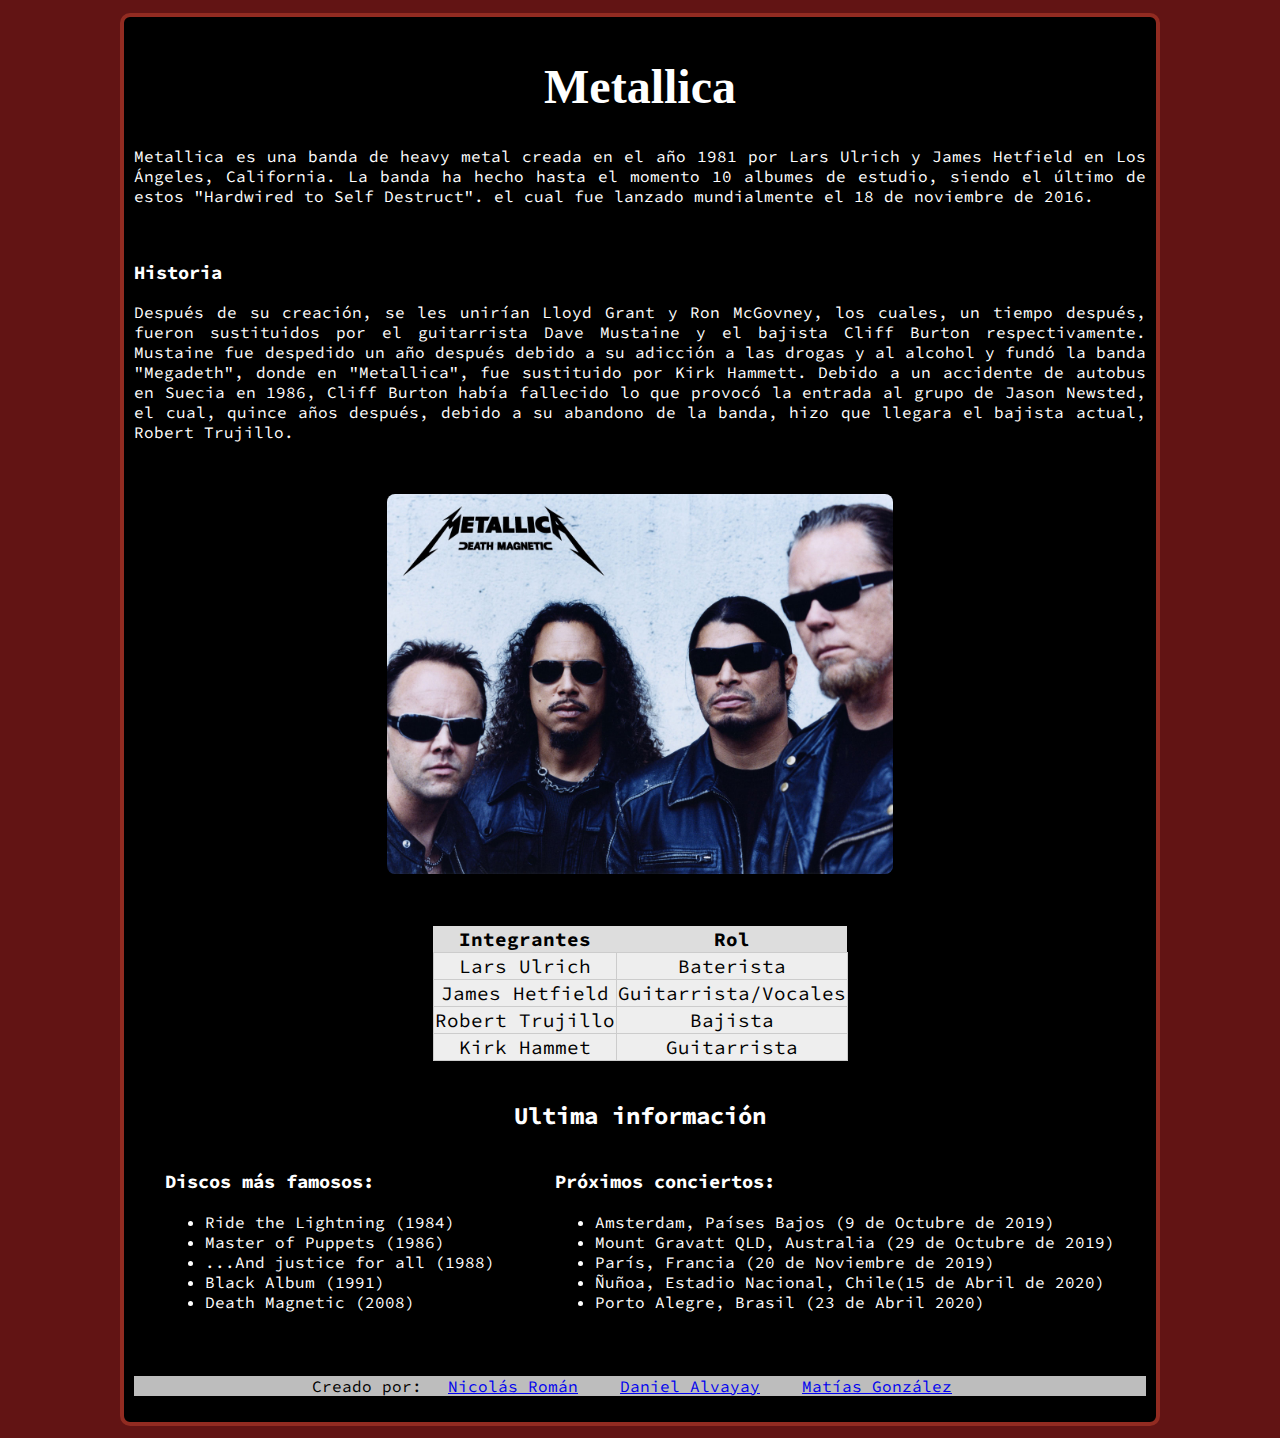
<file: index.html>
<!DOCTYPE html>
<html>
  <head>
    <meta charset="utf-8">
    <title>Metallica Página Web</title>
    <link href="https://fonts.googleapis.com/css?family=Permanent+Marker|Source+Code+Pro&display=swap" rel="stylesheet"> 
    <link rel="stylesheet" href="index.css">
  </head>
  <body>
    <div id="everything">
    <h1>Metallica</h1>
    <p>Metallica es una banda de heavy metal creada en el año 1981
      por Lars Ulrich y James Hetfield en Los Ángeles, California. La banda
      ha hecho hasta el momento 10 albumes de estudio, siendo el último de estos
      "Hardwired to Self Destruct". el cual fue lanzado mundialmente el 18 de noviembre de 2016.</p>
    <br><h3>Historia</h3>
    <p>Después de su creación, se les unirían Lloyd Grant y Ron McGovney, los cuales, un tiempo después, 
      fueron sustituidos por el guitarrista Dave Mustaine y el bajista Cliff Burton respectivamente.
      Mustaine fue despedido un año después debido a su adicción a las drogas y al alcohol y fundó la banda "Megadeth", donde
      en "Metallica", fue sustituido por Kirk Hammett. Debido a un accidente de autobus en Suecia en 1986, Cliff Burton había fallecido
      lo que provocó la entrada al grupo de Jason Newsted, el cual, quince años después, debido a su abandono de la banda, hizo que
      llegara el bajista actual, Robert Trujillo.
      </p>
    <br>
    <img src="metallica.jpg" alt="Foto del los integrantes de Metallica">
    <br>
    <table id="tabla">
      <tr>
        <th>Integrantes</th>
        <th>Rol</th>
      </tr>
      <tr>
        <td>Lars Ulrich</td>
        <td>Baterista</td>
      </tr>
      <tr>
        <td>James Hetfield</td>
        <td>Guitarrista/Vocales</td>
      </tr>
      <tr>
        <td>Robert Trujillo</td>
        <td>Bajista</td>
      </tr>
      <tr>
        <td>Kirk Hammet</td>
        <td>Guitarrista</td>
      </tr>
    </table>
    <br>
    <section id="band-last-info">
      <h2>Ultima información</h2>
        <div id="list-container">
          <article>
            <h3>Discos más famosos:</h3>
            <ul>
              <li>Ride the Lightning (1984)</li>
              <li>Master of Puppets (1986)</li>
              <li>...And justice for all (1988)</li>
              <li>Black Album (1991)</li>
              <li>Death Magnetic (2008)</li>

            </ul>
          </article>

          <article>
            <h3>Próximos conciertos:</h3>
            <ul>
              <li>Amsterdam, Países Bajos (9 de Octubre de 2019) </li>
              <li>Mount Gravatt QLD, Australia (29 de Octubre de 2019)</li>
              <li>París, Francia (20 de Noviembre de 2019)</li>
              <li>Ñuñoa, Estadio Nacional, Chile(15 de Abril de 2020)</li>
              <li>Porto Alegre, Brasil (23 de Abril 2020)</li>
            </ul>
          </article>
        </div>
      </section>
    <footer>
      <p>Creado por:
      <a href="roman.html" target="_blank">Nicolás Román</a>
      <a href="Daniel\daniel.html" target="_blank">Daniel Alvayay</a>
      <a href="Matias\matias.html" target="_blank">Matías González</a>
      </p>
    </footer>
    </div>
  </body>
</html>
</file>
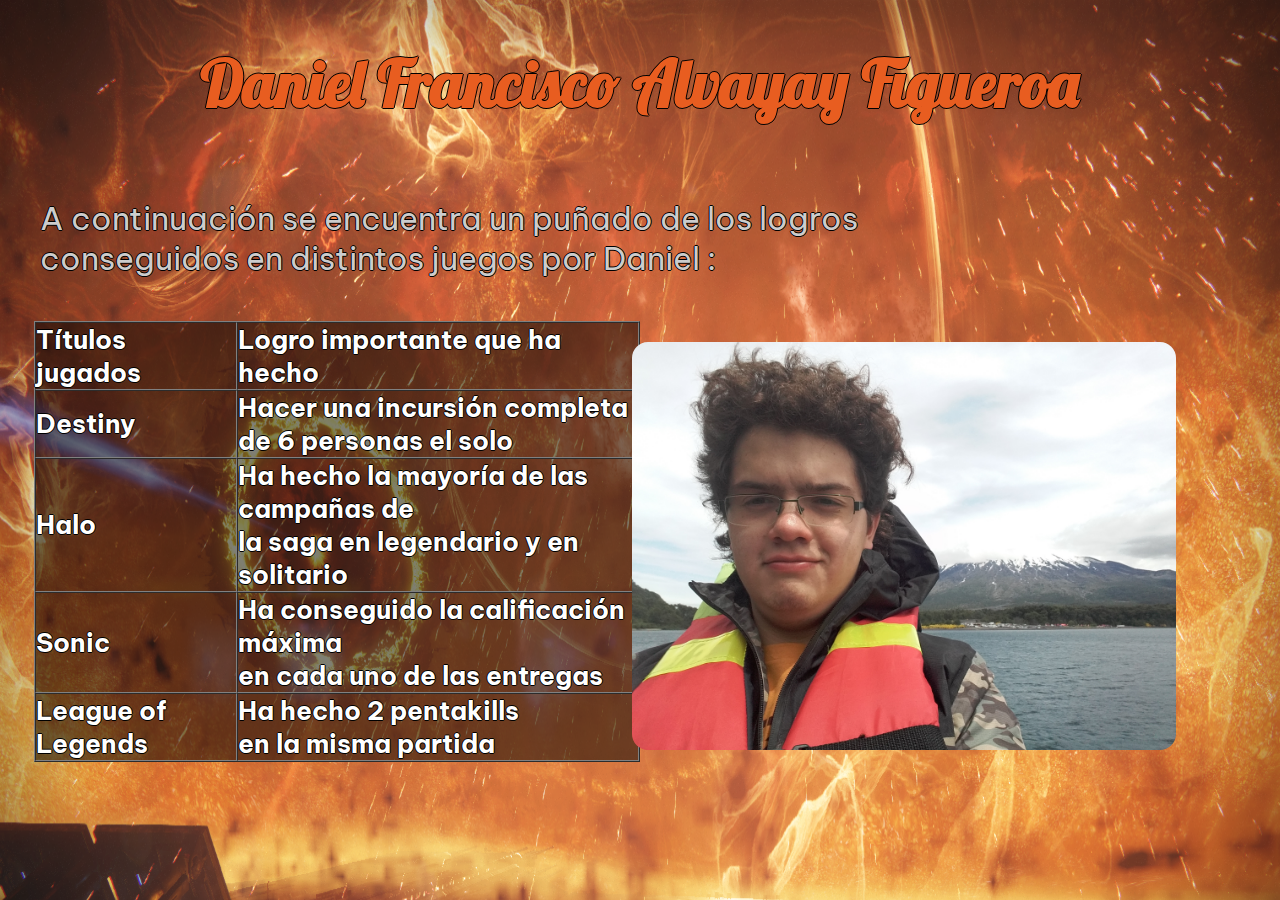
<file: Daniel/daniel.html>
<!DOCTYPE html>
<html lang="en" dir="ltr">
  <head>
    <meta charset="utf-8">
    <title>Daniel Alvayay</title>
    <link href="https://fonts.googleapis.com/css?family=Be+Vietnam|Lobster&display=swap" rel="stylesheet">
    <link rel="stylesheet" href="daniel.css">
  </head>
  <body>
    <div class="texto">
    <h1>Daniel Francisco Alvayay Figueroa</h1>
    <p>
      A continuación se encuentra un puñado de los logros<br>
       conseguidos en distintos juegos por Daniel :
    </p>
    <img src="20171209_121630.jpg" alt="Yo.jpg">
    <div class="tb">
    <table id=tabla>
      <table border="1" cellpadding="0" cellspacing="0" width="50%">
      <tr>
        <th>Títulos jugados</th>
        <th>Logro importante que ha hecho</th>
      </tr>
      <tr>
        <th>Destiny</th>
        <th>Hacer una incursión completa <br> de 6 personas el solo</th>
      </tr>
      <tr>
        <th>Halo</th>
        <th>Ha hecho la mayoría de las campañas de <br>la saga en legendario y en solitario
        </th>
      </tr>
      <tr>
        <th>Sonic</th>
        <th>Ha conseguido la calificación máxima <br>
        en cada uno de las entregas </th>
      </tr>
      <tr>
        <th>League of Legends</th>
        <th>Ha hecho 2 pentakills<br> en la misma partida</th>
      </tr>
    </table>
  </div>
</div>
  </body>
</html>
</file>
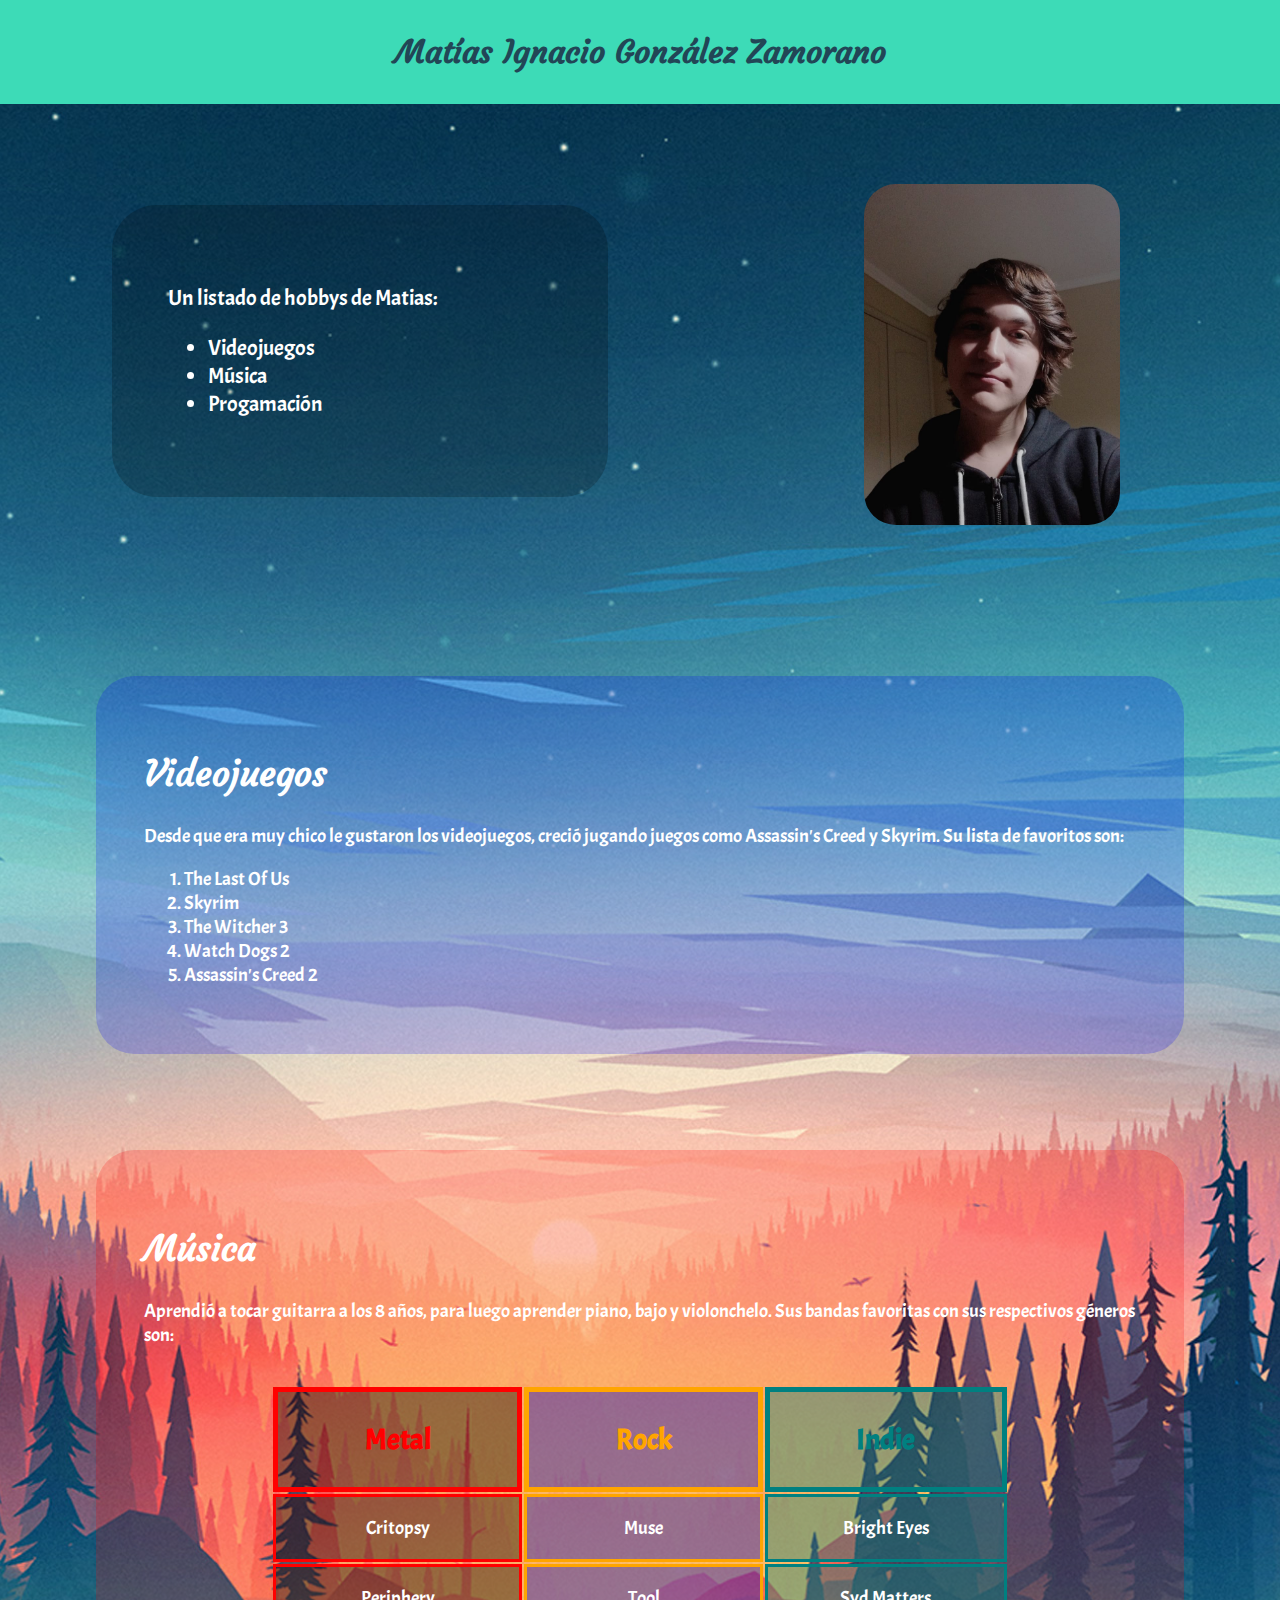
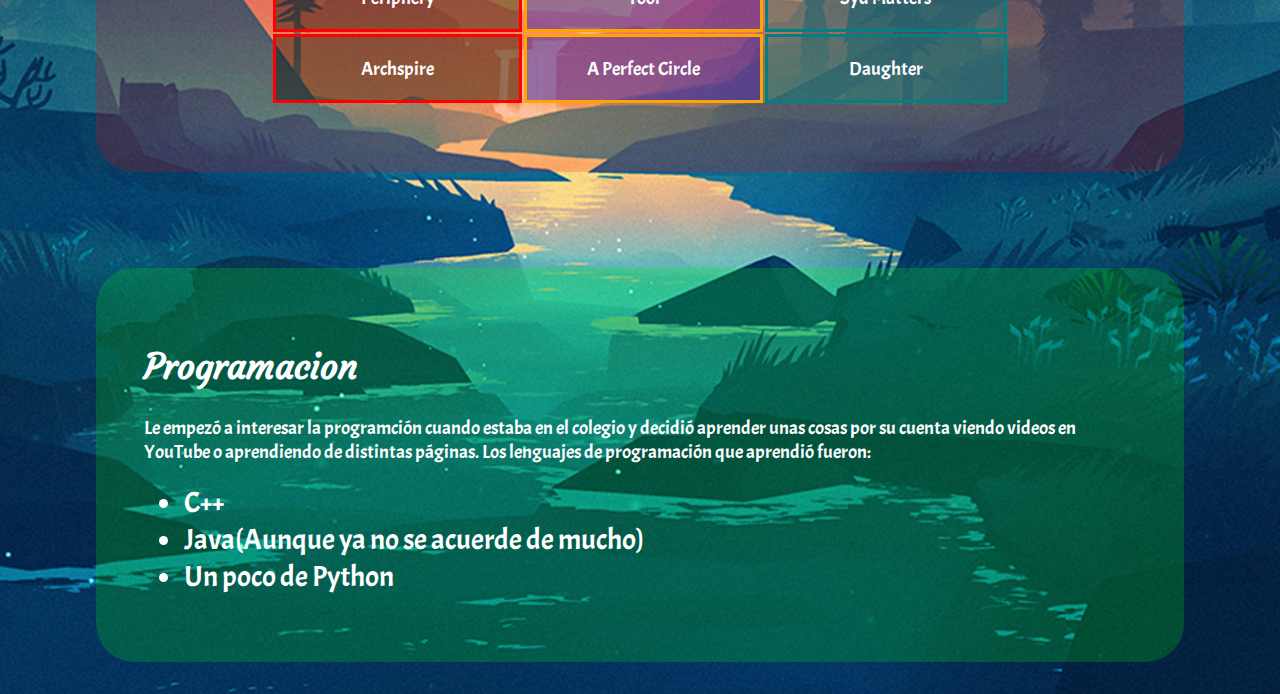
<file: Matias/matias.html>
<!DOCTYPE html>
<html>
  <head>
    <meta charset="UTF-8">
    <title>Curiosidades de Matías</title>
    <link href="https://fonts.googleapis.com/css?family=Acme|Courgette&display=swap" rel="stylesheet"> 
    <link href="matias.css" rel="stylesheet">
  </head>
  <body>
    <h1>Matías Ignacio González Zamorano</h1>
    <div id="cuerpo">
      <img src="foto.jpg" alt="Una foto de Matías">
      <div id="intro">
        <p>Un listado de hobbys de Matias:</p>
        <ul>
          <li>Videojuegos</li>
          <li>Música</li>
          <li>Progamación</li>
        </ul>
      </div>
      <div id="videojuegos">
        <h2>Videojuegos</h2>
        <p>Desde que era muy chico le gustaron los videojuegos, creció jugando juegos como Assassin's Creed y Skyrim. Su lista de favoritos son:</p>
        <ol>
          <li>The Last Of Us</li>
          <li>Skyrim</li>
          <li>The Witcher 3</li>
          <li>Watch Dogs 2</li>
          <li>Assassin's Creed 2</li>
        </ol>
      </div>
      <div id="musica">
        <h2>Música</h2>
        <p>Aprendió a tocar guitarra a los 8 años, para luego aprender piano, bajo y violonchelo. Sus bandas favoritas con sus respectivos géneros son:</p>
        <table>
          <tr>
            <th class="metal">Metal</th>
            <th class="rock">Rock</th>
            <th class="indie">Indie</th>
          </tr>
          <tr>
            <td class="metal">Critopsy</td>
            <td class="rock">Muse</td>
            <td class="indie">Bright Eyes</td>
          </tr>
          <tr>
            <td class="metal">Periphery</td>
            <td class="rock">Tool</td>
            <td class="indie">Syd Matters</td>
          </tr>
          <tr>
            <td class="metal">Archspire</td>
            <td class="rock">A Perfect Circle</td>
            <td class="indie">Daughter</td>
          </tr>
        </table>
      </div>
      <div id="programacion">
        <h2>Programacion</h2>
        <p>Le empezó a interesar la programción cuando estaba en el colegio y decidió aprender unas cosas por su cuenta viendo videos en YouTube o aprendiendo de distintas páginas. Los lenguajes de programación que aprendió fueron:</p>
        <ul>
          <li>C++</li>
          <li>Java(Aunque ya no se acuerde de mucho)</li>
          <li>Un poco de Python</li>
        </ul>
      </div>
    </div>
  </body>
</html>
</file>
<file: index.css>
body {
  background-color: #621414;
  font-family: "Source Code Pro", monospace;
  text-align: justify;
  color: white;
}
#everything {
  margin: auto;
  width: 80%;
  border: 4px solid #922b21;
  border-radius: 10px;
  padding: 10px;
  margin-top: 1%;
  margin-bottom: 1%;
  background-color: black;
}

#band-last-info h2 {
  text-align: center;
}

#list-container {
  display: flex;
  justify-content: space-around;
}

img {
	height: 50%;
	width: 50%;
	margin-left: auto;
	margin-right: auto;
	max-width: 100%;
	height: auto;
	display: block;
	margin-top: 1em;
	margin-bottom: 2em;
	border-radius: 0.5em;
}

h1 {
	text-align: center;
	font-family: 'Permanent Marker', cursive;
	font-size: 3em;
}

#tabla {
	border-collapse: collapse;
	font-size: 1.2em;
	margin-left: auto;
	margin-right: auto;
}

#tabla > th, td{
	color: black;
	text-align: center;
	background-color: #EEE;
	border: 1px solid #CCC;
}

th {
	background-color: #DDD;
	color: black;
	text-align: center;
}

footer {
	background-color: #bdbdbd;
	color: black;
	text-align: center;
}

a {
	margin-left: 1em;
	margin-right: 1em;
}

article {
	margin-left: auto;
	margin-right: auto;
	text-align: justify;
	margin-bottom: 2em;
}
</file>
<file: Daniel/daniel.css>
body{
  font-family: 'Be Vietnam', sans-serif;
  font-size: 2em;
  text-align: justify;
  background-image: url("Destiny 2.png");
  background-size: 100% 125%;
}

h1{
  font-family: 'Lobster', cursive;
  text-align: center;
  color:#E85D20;
  background-size: auto;
}

p{
  padding: 1em;
  text-align: justify;
  color: #CCC;
}

th{
  color: white;
  text-align: left;
  background-color: rgba(0, 0, 0, 0.5);
}

img {
  height: 17em;
  width: 17em;
  margin-left: auto;
  margin-right: 3em;
  max-width: 100%;
  height: auto;
  display: block;
  margin-top: 0em;
  margin-bottom: 2em;
  border-radius: 0.5em
}

.tb{
  padding: 1em;
  font-size: 0.8em;

}

.texto{
  text-shadow: 1px  0px 0px black,
               0px  1px 0px black,
              -1px  0px 0px black,
               0px -1px 0px black;
}

#tabla{
  border-collapse: separate;
  font-size: 0.75em;
  margin-left: 2em;
  margin-right: auto;
  margin-top: -27em;
}
</file>
<file: Matias/matias.css>
body {
  height: 100%;
  margin: 0;
}

h1 {
  font-family: 'Courgette', cursive;
  text-align: center;
  background-color: #3ddbb7;
  margin: 0;
  padding: 1em;
  font-size: 2em;
  color: #224656 ;
}

h2 {
  font-family: 'Courgette', cursive;
  font-size: 1.8em;
}

#cuerpo {
  font-family: 'Acme', sans-serif;
  margin: 0;
  padding-bottom: 2em;
  background-image: url("background.jpg");
  background-position: center; 
  background-repeat: no-repeat; 
  background-size: cover;
}

img {
  width: 20%;
  height: auto;
  margin-top: 5em;
  margin-bottom: -20em;
  margin-right: 10em;
  float: right;
  border-radius: 2em;
}

#intro {
  clear: right;
  margin-left: 5em;
  margin-bottom: 8em;
  margin-right: 30em;
  padding: 2.5em;
  background-color: rgba(0, 0, 0, 0.2);
  color: white;
  font-size: 1.4em;
  border-radius: 2em;
}

#videojuegos {
  margin-left: 5em;
  margin-right: 5em;
  padding: 2.5em;
  color: white;
  border-radius: 2em;
  background-color: rgba(0, 0, 255, 0.2);
  font-size: 1.2em;
}

#musica {
  margin-left: 5em;
  margin-right: 5em;
  margin-top: 5em;
  padding: 2.5em;
  color: white;
  border-radius: 2em;
  background-color: rgba(255, 0, 0, 0.2);
  font-size: 1.2em;
}

table {
  margin-left: auto;
  margin-right: auto;
}

table, th, td {
  padding: 1em 3em 1em 3em;
  text-align: center;
}

.metal {
  background-color: rgba(0, 0, 0, 0.4);
  border: 0.2em solid red;
}

th.metal {
  color: red;
  font-size: 1.5em;
}

.rock {
  background-color: rgba(0, 0, 200, 0.4);
  border: 0.2em solid orange;
}

th.rock {
  color: orange;
  font-size: 1.5em;
}

.indie {
  background-color: rgba(0,128,128, 0.4);
  border: 0.2em solid teal;
}

th.indie {
  color: teal;
  font-size: 1.5em;
}

#programacion {
  margin-left: 5em;
  margin-right: 5em;
  margin-top: 5em;
  padding: 2.5em;
  color: white;
  border-radius: 2em;
  background-color: rgba(0, 255, 0, 0.2);
  font-size: 1.2em;
}

#programacion li {
  font-size: 1.5em;
}
</file>
